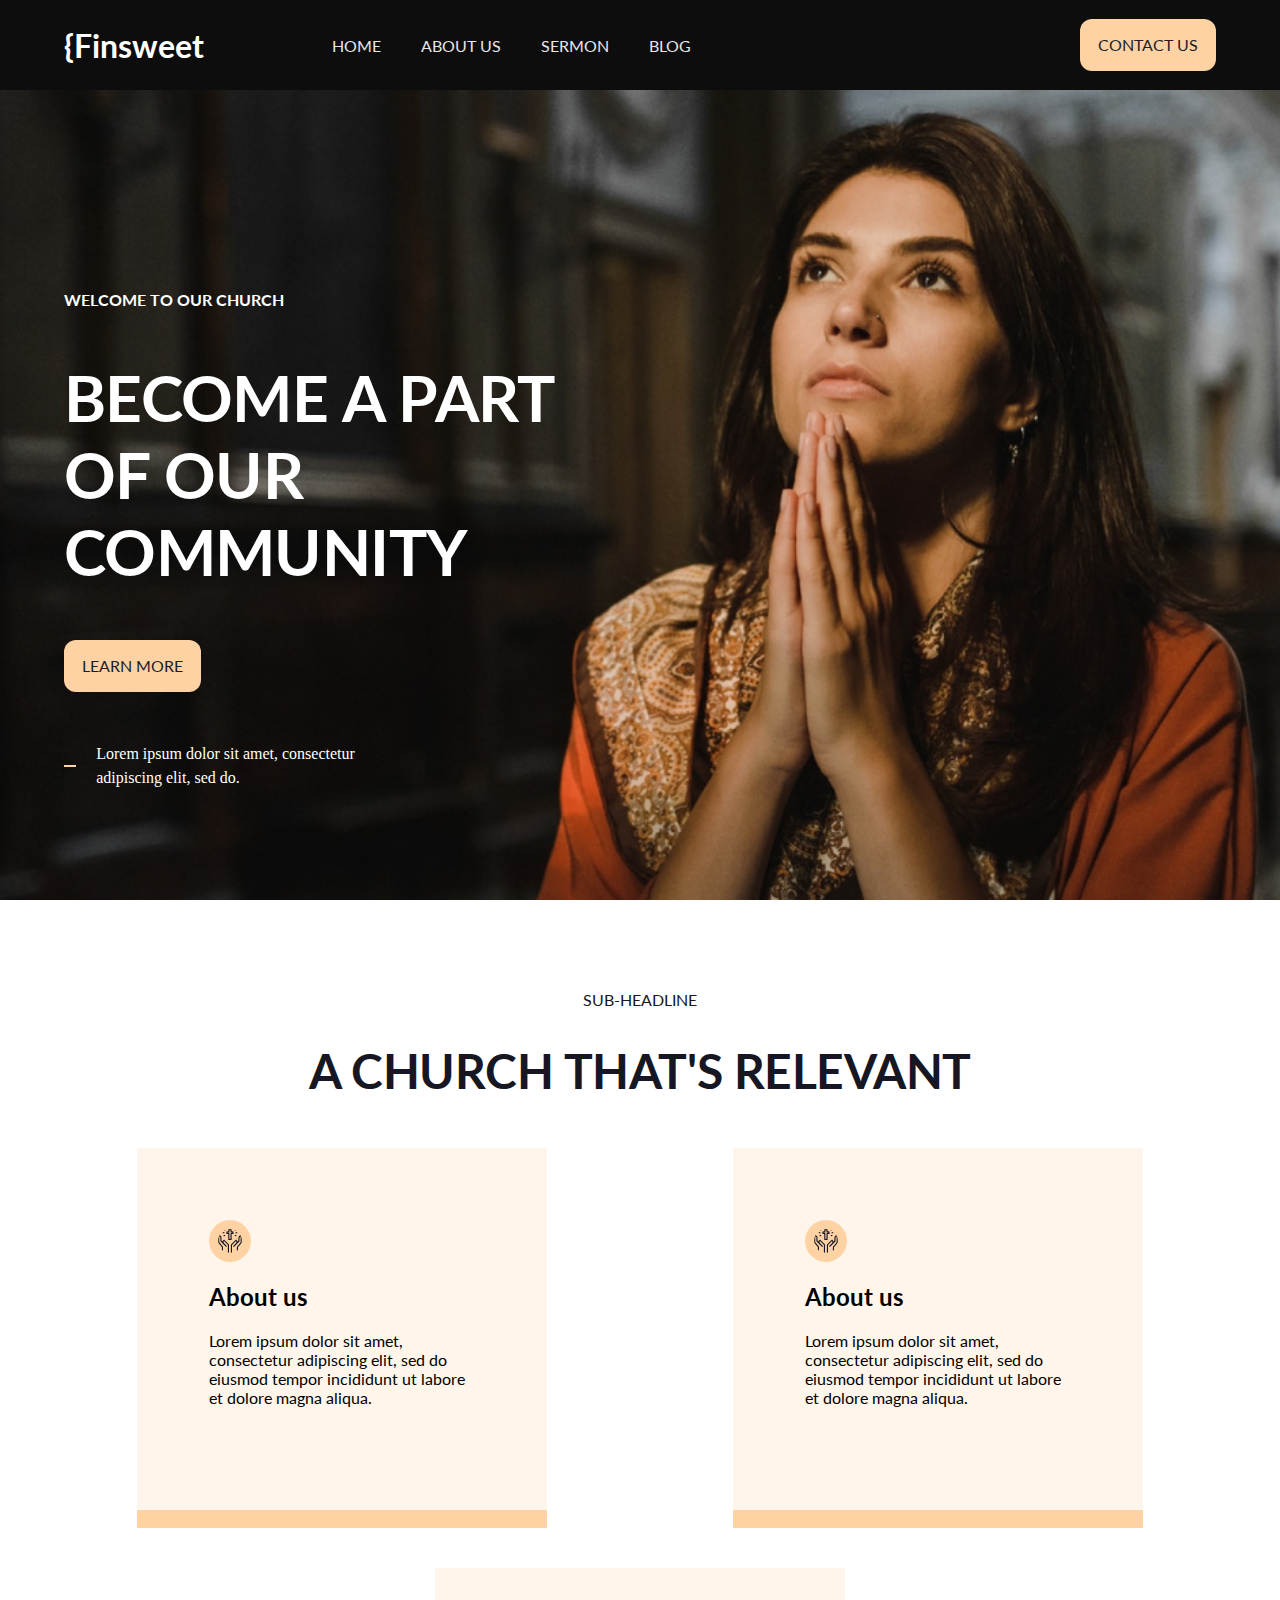
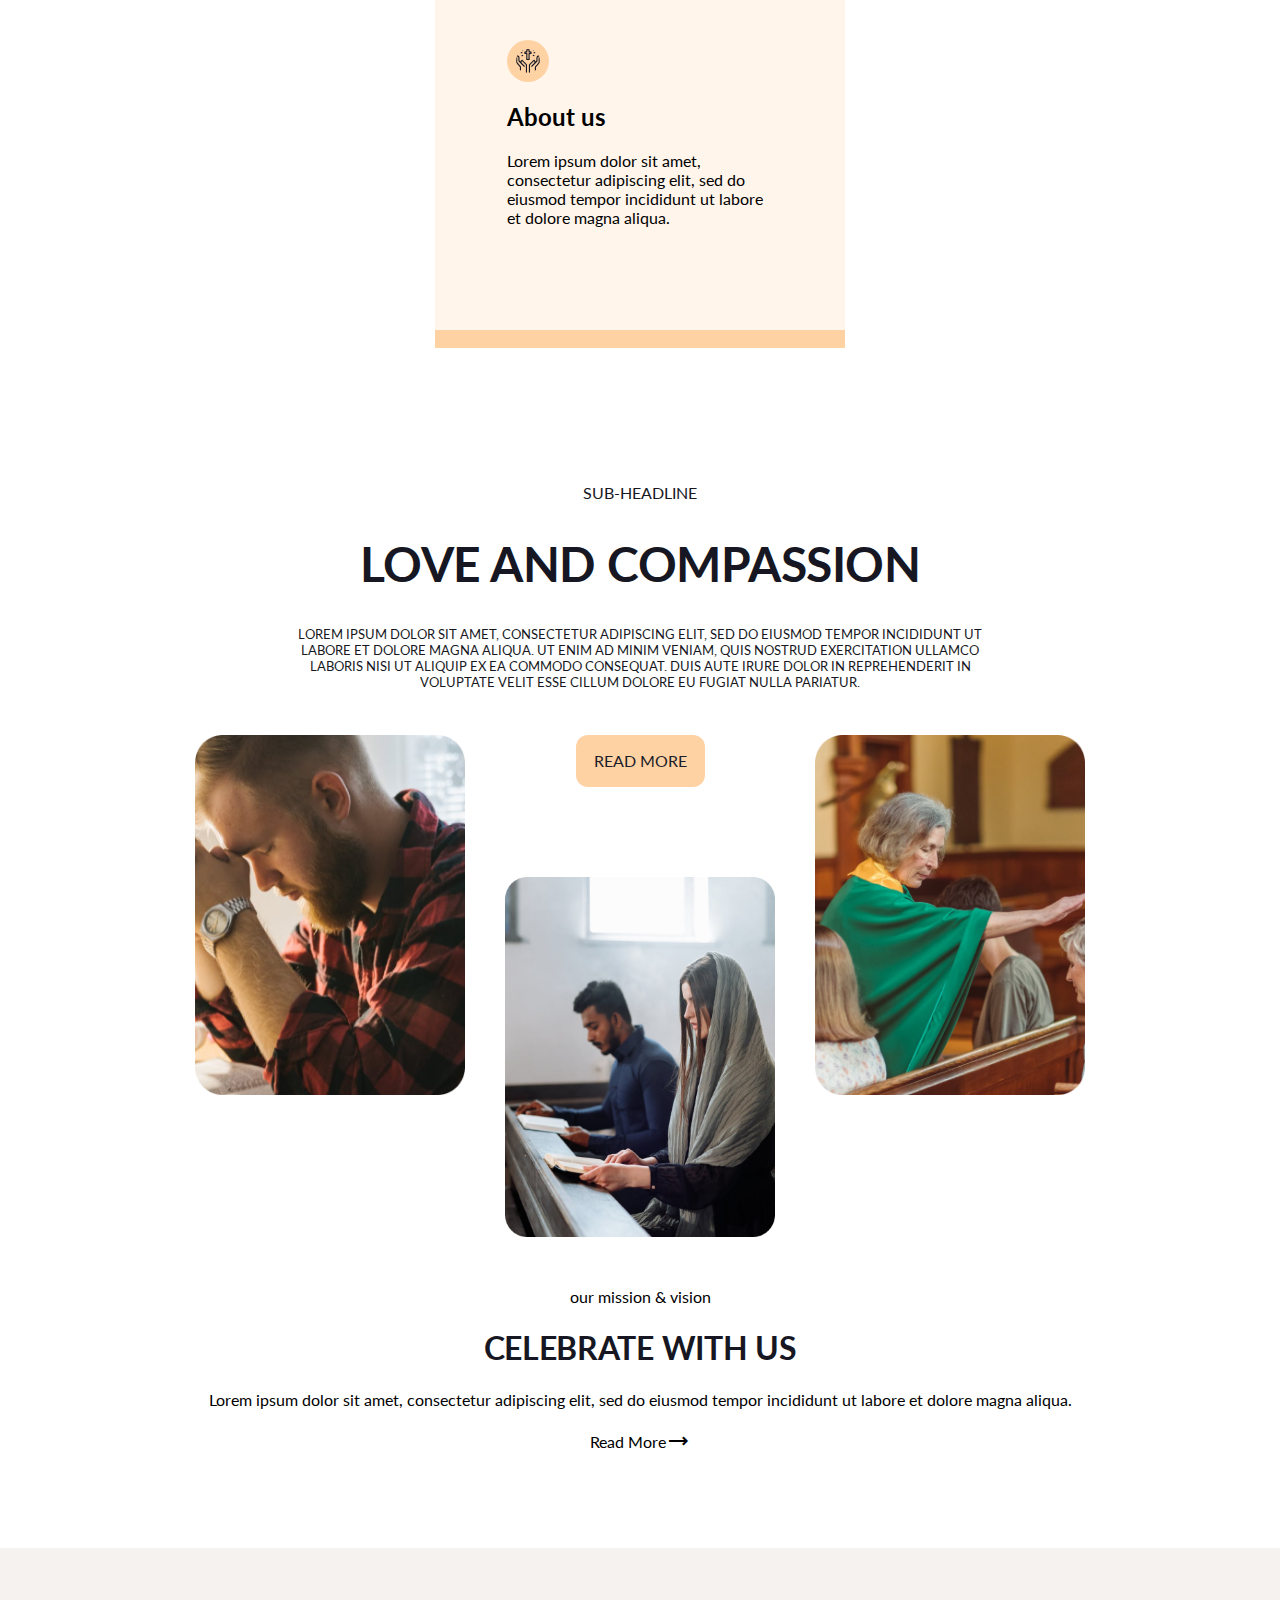
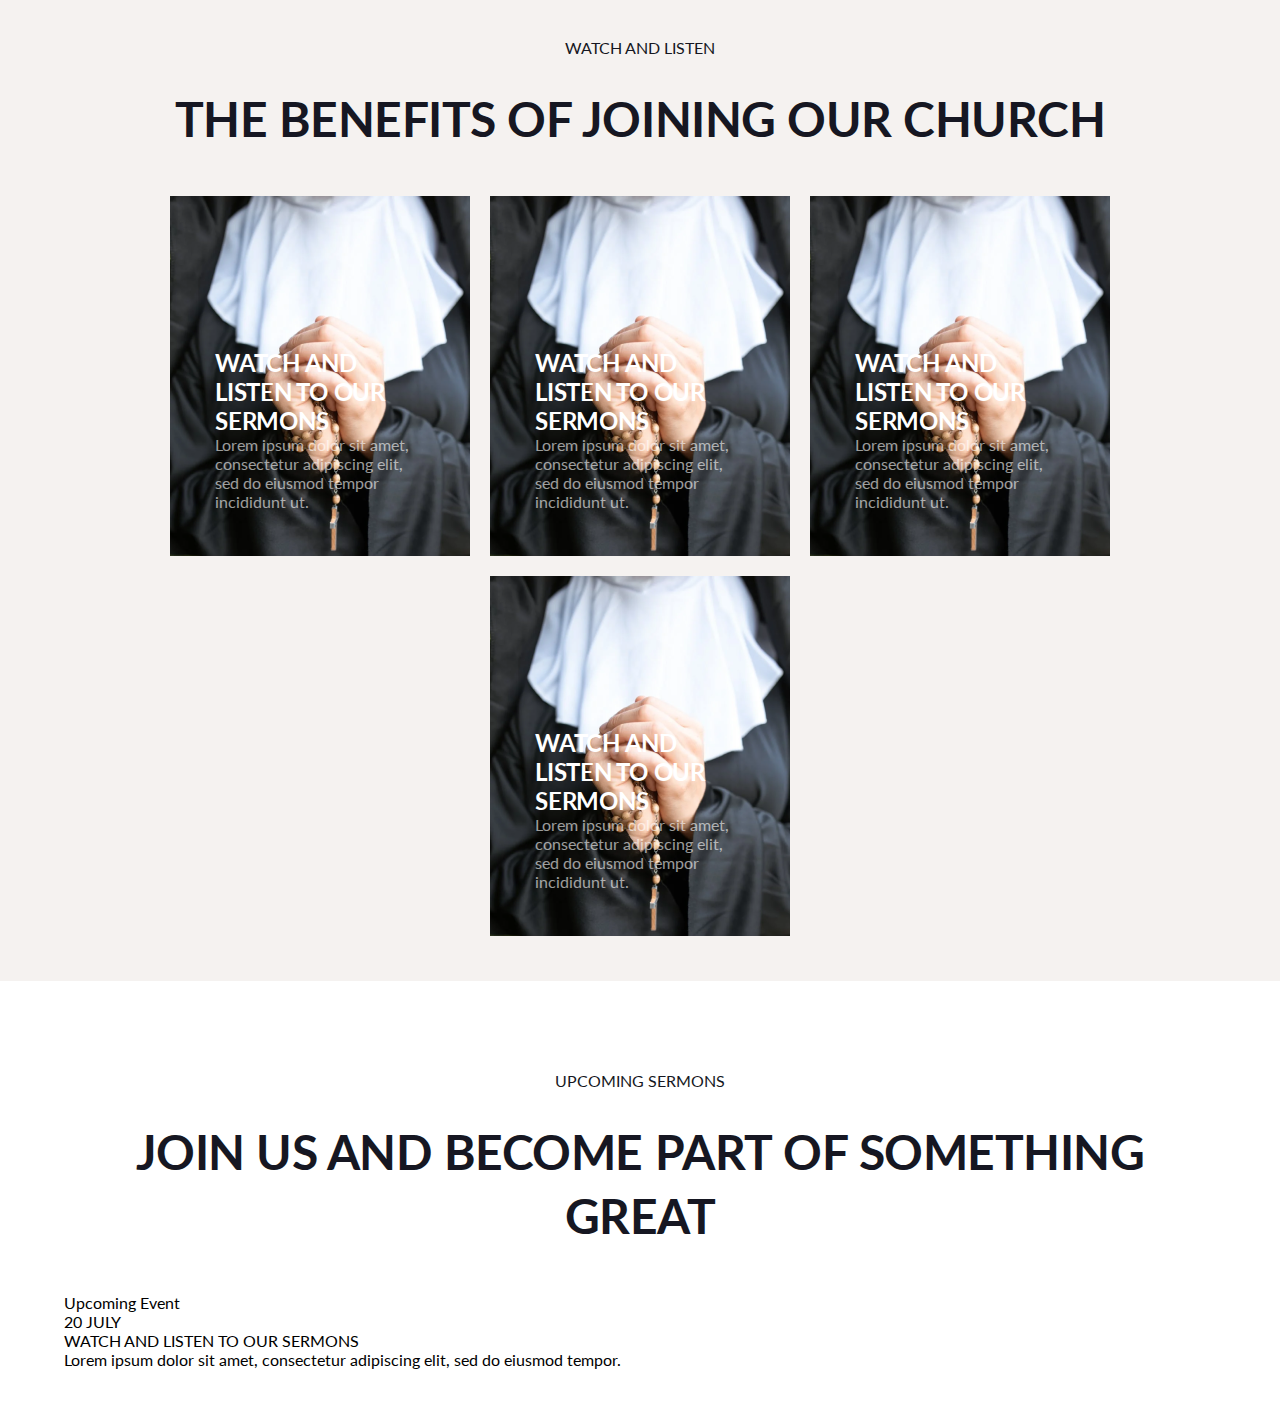
<file: home/index.html>
<!DOCTYPE html>
<html lang="en">
<head>
    <meta charset="UTF-8">
    <meta name="viewport" content="width=device-width, initial-scale=1.0">
    <title>Finsweet</title>
    <link rel="stylesheet" href="style.css">
    <link rel="stylesheet" href="https://fonts.googleapis.com/css2?family=Material+Symbols+Outlined:opsz,wght,FILL,GRAD@24,400,0,0" />
    <link rel="stylesheet" href="media.css">
    <link rel="stylesheet" href="hamburger.css">
</head>
<body>
    <header>
        <nav>
            <div class="container">
                <div class="nav_bar">
                    <div class="logo">
                        <h1>{Finsweet</h1>
                            <ul>
                                <li><a href="#">Home</a></li>
                                <li><a href="#">About us</a></li>
                                <li><a href="#">Sermon</a></li>
                                <li><a href="#">Blog</a></li>
                            </ul>
                    </div>
                        <button>Contact us</button>
                </div>
            </div>
            <span class="material-symbols-outlined" id="toggle">
                menu
                </span>
        </nav>
        <div id="hamburger">
            <div id="menu">
                <ul>
                    <li><a href="#">Home</a></li>
                    <li><a href="#">About us</a></li>
                    <li><a href="#">Sermon</a></li>
                    <li><a href="#">Blog</a></li>
                    <button>Contact us</button>
                </ul>
            </div>
        </div>
        <div class="container">
            <div class="header_title">
                <p>Welcome to our CHURCH</p>
                <h2>Become a part of our community</h2>
                <button>Learn more</button>
                <p><span></span> Lorem ipsum dolor sit amet, consectetur adipiscing elit, sed do.</p> 
            </div>
        </div>
    </header>
<!-- ///////////////////////////////haeder////////////////////////////// -->
<!-- ///////////////////////////////main /////////////////////////// -->

    <main>
        <section id="relevant">
            <div class="container">
                <div class="title">
                    <p>sub-headline</p>
                    <h1>a church that's relevant</h1>
                </div>
                <div class="boxes">
                    <div class="box">
                        <img src="../img/Icon.png" alt="">
                        <h2>About us</h2>
                        <p>Lorem ipsum dolor sit amet, consectetur adipiscing elit, sed do eiusmod tempor incididunt ut labore et dolore magna aliqua.</p>
                    </div>
                    <div class="box">
                        <img src="../img/Icon.png" alt="">
                        <h2>About us</h2>
                        <p>Lorem ipsum dolor sit amet, consectetur adipiscing elit, sed do eiusmod tempor incididunt ut labore et dolore magna aliqua.</p>
                    </div>
                    <div class="box">
                        <img src="../img/Icon.png" alt="">
                        <h2>About us</h2>
                        <p>Lorem ipsum dolor sit amet, consectetur adipiscing elit, sed do eiusmod tempor incididunt ut labore et dolore magna aliqua.</p>
                    </div>
                </div>
            </div>
        </section>
        <section id="love_compassion">
            <div class="container">
                <div class="title">
                        <p>SUB-HEADLINE</p>
                        <h1>
                            love and compassion
                        </h1>
                        <p>Lorem ipsum dolor sit amet, consectetur adipiscing elit, sed do eiusmod tempor incididunt ut labore et dolore magna aliqua. Ut enim ad minim veniam, quis nostrud exercitation ullamco laboris nisi ut aliquip ex ea commodo consequat. Duis aute irure dolor in reprehenderit in voluptate velit esse cillum dolore eu fugiat nulla pariatur.</p>
                </div>
                <div class="divlar">
                        <img src="../img/love_compassion_3.png" alt="">
                    <div><button>Read more</button>
                        <img src="../img/love_compassion_2.png" alt="">
                    </div>
                    <img src="../img/love_compaasion_1.png" alt="">
                </div>
                <div class="readmore">
                    <p>our mission & vision</p>
                    <h2>celebrate WITH US</h2>
                    <p>Lorem ipsum dolor sit amet, consectetur adipiscing elit, sed do eiusmod tempor incididunt ut labore et dolore magna aliqua.</p>
                    <p>Read More <span class="material-symbols-outlined">
                        trending_flat
                        </span></p>
                </div>
            </div>
        </section>
        <section id="church">
            <div class="container">
                <div class="title">
                    <p>Watch and listen</p>
                    <h1>THE benefits of joining our church</h1>
                </div>
                <div class="church_boxes">

                    <div class="charch_box">
                        <h2>WATCH AND LISTEN TO OUR SERMONS</h2>
                        <p>Lorem ipsum dolor sit amet, consectetur adipiscing elit, sed do eiusmod tempor incididunt ut.</p>
                    </div>

                    <div class="charch_box">
                        <h2>WATCH AND LISTEN TO OUR SERMONS</h2>
                        <p>Lorem ipsum dolor sit amet, consectetur adipiscing elit, sed do eiusmod tempor incididunt ut.</p>
                    </div>

                    <div class="charch_box">
                        <h2>WATCH AND LISTEN TO OUR SERMONS</h2>
                        <p>Lorem ipsum dolor sit amet, consectetur adipiscing elit, sed do eiusmod tempor incididunt ut.</p>
                    </div>

                    <div class="charch_box">
                        <h2>WATCH AND LISTEN TO OUR SERMONS</h2>
                        <p>Lorem ipsum dolor sit amet, consectetur adipiscing elit, sed do eiusmod tempor incididunt ut.</p>
                    </div>

                </div>
            </div>
        </section>
        <section id="part">
            <div class="container">
                <div class="title">
                    <p>Upcoming SERMONS</p>
                    <h1>join us and become part of something great</h1>
                </div>
                <div class="part_box">
                    <div class="part_box_date">
                        <p>Upcoming Event</p>
                        <p>20 JULY</p>
                    </div>
                    <div class="part_box_title">
                        WATCH AND LISTEN TO OUR SERMONS
                    </div>
                    <p>
                        Lorem ipsum dolor sit amet, consectetur adipiscing elit, sed do eiusmod tempor.
                    </p>
                </div>
            </div>
        </section>
    </main>



    <script src="./main.js"></script>
</body>
</html>
</file>
<file: home/style.css>
@import url('https://fonts.googleapis.com/css2?family=Lato&display=swap');

:root{
    --font-lato: 'Lato', sans-serif;
}

*{
    margin: 0;
    padding: 0;
    box-sizing: border-box;
    list-style: none;
    text-decoration: none;
    font-family: var(--font-lato);
}
* button{
    display: inline-flex;
    padding: 2vh;
    align-items: center;
    border-radius: 12px;
    background: var(--primary, #FFD2A4);
    backdrop-filter: blur(40px);
    color: var(--Black, #1C1D28);
    text-align: center;
    font-size: 1em;
    font-style: normal;
    font-weight: 400;
    line-height: 16px; /* 100% */
    text-transform: uppercase;
    border: none;
}
header{
    height: 100vh;
    width: 100%;
    background-image: url(../img/bg-img.png);
    background-size: cover;
    background-position: center center;
}
.container {
    width: 90%;
    margin: 0 auto;
    padding: 5vh 0vh;
}
header nav {
    width: 100%;
    background: #0D0D0D;
    height: 10vh;
    align-items: center;
    display: flex;
}
.nav_bar {
    display: flex;
    align-items: center;
    justify-content: space-between;
}
.nav_bar h1{
    font-family: 'Lato', sans-serif;
    font-size: 2em;
    color: #fff;
}
.nav_bar ul {
    display: flex;
    align-items: center;
    gap: 40px;
}
.nav_bar ul li a{
        color: var(--White, #FFF);

    /* Label 02 */
    font-size: 16px;
    font-style: normal;
    font-weight: 400;
    line-height: normal;
    text-transform: uppercase;
    opacity: 0.9;
}
.logo {
    display: flex;
    gap: 10vw;
    align-items: center;
}
#toggle {
    font-size: 4em;
    position: absolute;
    z-index: 100;
    top: 10px;
    right: 10px;
    color: cornflowerblue;
    display: none;
}

.header_title p:nth-child(1){
    color: var(--White, #FFF);
    font-size: 16px;
    font-style: normal;
    font-weight: 700;
    line-height: normal;
    text-transform: uppercase;
}
.header_title h2{
    color: var(--White, #FFF);

/* Heading H1 */
font-size: 4em;
font-style: normal;
font-weight: 700;
letter-spacing: -0.64px;
text-transform: uppercase;
width: 50%;
}
.header_title button{
    z-index: 0; 
}
.header_title{
    display: flex;
    flex-direction: column;
    height: 90vh;
    align-items: start;
    justify-content: center;
    gap: 50px;
}
.header_title p:last-child{
    color: #FFF;
    display: flex;
    /* Paragraph */
    font-family: Roboto Condensed;
    font-size: 16px;
    font-style: normal;
    font-weight: 400;
    line-height: 24px; /* 150% */
    width: 308px;
    justify-content: space-between;
    align-items: center;
    gap: 20px;
}
.header_title p span{
    width: 18px;
    height: 2px;
    background: #FFD2A4;
}

/* ///////////////////header ////////////////////////////// */


/* /////////////a church that's relevant ---------start///////////////////////// */



.title{
    display: flex;
    flex-direction: column;
    align-items: center;
    gap: 30px;
    margin: 5vh 0vh;
}
.title h1{
    color: var(--Black, #161722);
    text-align: center;

    /* Heading h2 */
    font-size: 48px;
    font-style: normal;
    font-weight: 700;
    line-height: 64px; /* 133.333% */
    letter-spacing: -0.48px;
    text-transform: uppercase;  
}
.title p{
    color: var(--Black, #161722);
    text-align: center;

    /* Label 02 */
    font-size: 16px;
    font-style: normal;
    font-weight: 400;
    line-height: normal;
    text-transform: uppercase;
}
.title p:last-child{
    font-size: 13px;
    width: 60%;
    margin: 0 auto;
}
.boxes{
    display: flex;
    justify-content: space-around;
    gap: 40px;
    flex-wrap: wrap;

}
.boxes .box{
    width: 410px;
    height: 380px;
    flex-shrink: 0;
    background: var(--Light-orange, #FFF5EB);
    border-bottom: 2vh solid var(--primary, #FFD2A4);
    padding: 8vh;
    display: flex;
    flex-direction: column;
    align-items: start;
    gap: 20px;
}

.boxes .box img{
    width: 24px;
    height: 24px;
    box-sizing: content-box;
    padding: 1vh;
    border-radius: 100%;
    background-color:  var(--primary, #FFD2A4);
}


/* /////////////a church that's relevant -------end///////////////////////// */







.divlar{
    display: flex;
    align-items: start;
    justify-content: center;
    gap: 40px;
}
.divlar div{
    display: flex;
    flex-direction: column;
    align-items: center;
    gap: 10vh;
}
.divlar img{
    width: 30vh;
    height: 40vh;
    flex-shrink: 0;
}
.divlar div img{
    width: 30vh;
    height: 40vh;
}
.readmore{
    display: flex;
    flex-direction: column;
    align-items: center;
    margin: 50px 00px;
    gap: 20px;
    text-align: center;
}
.readmore h2{
    color: var(--Black, #161722);
    text-align: center;

    font-size: 32px;
    font-style: normal;
    font-weight: 700;
    line-height: 44px; /* 137.5% */
    letter-spacing: -0.32px;
    text-transform: uppercase;
}
.readmore p:last-child{
    display: flex;
    align-items: center;
}
#church{
    background: var(--Grey, #F5F2F0);
}
.church_boxes {
    display: flex;
    align-items: center;
    justify-content: space-between;
    flex-wrap: wrap;
    gap: 20px;
    justify-content: center;
}
.charch_box{
    width: 300px;
    background-image: url(../img/church_1.png);
    height: 40vh;
    background-position: top center;
    display: flex;
    flex-direction: column;
    justify-content: end;
    padding: 5vh;
    color: white;
}
.charch_box p{
    opacity: 00.6;
}
.charch_box h2{
    color: var(--White, #FFF);

font-size: 24px;
font-style: normal;
font-weight: 700;
line-height: normal;
letter-spacing: -0.24px;
text-transform: uppercase;
}
</file>
<file: home/media.css>
@media screen and (max-width: 1000px){
    .header_title h2{
        width: 80%;
        letter-spacing: 5px;
    }
    .header_title{
        display: flex;
        flex-direction: column; 
        align-items: start;
        justify-content: center;
        gap: 10vh;   
        height: 90vh;
    }
    .nav_bar ul {
        gap: 20px;
    }
    .title p:last-child{
        width: 100%;
        font-size: 10px;
    }
    .divlar {
        gap: 0;
    }
    .divlar img{
        width: 30%;
        height:35vh;
    }
    .divlar div {
        width: 35%;
    }
}



@media screen and (max-width: 700px){
    .container{
        width: 100%;
    }  
    #toggle {
        display: block;
    }
    .logo ul, .nav_bar button{
        display: none;
    }
    .nav_bar {
        justify-content: space-around;
    }
    /* ////////////////// hamburger /////////////////////// */

    .header_title{
        text-align: center;
        align-items: center;
        height: 70vh;
        display: flex;
        flex-direction: column;
        justify-content: center;
        gap: 40px;
    }

    .header_title h2{
        width: 100%;
        font-size: 2em;
    }
    .box p{
        width: 100%;
    }
    .boxes .box{
        width: 60%;
        padding: 2vh;
    }
    .title h1{
        font-size: 1.5em;
    }
    .divlar{
        flex-direction: column;
        justify-content: center;
        align-items: center;
        gap: 40px;
    }
    .divlar img{
        width: 300px;
        height: auto;
    }
    .divlar div{
        height: auto;
    }
    .divlar div img{
        width: 300px;
        height: auto;
    }
    .divlar div button{
        position: absolute;
        margin-top: 100vh;
    }
    #toggle{
        position: fixed;
    }
    #hamburger{
        position: fixed;
    }
}



@media screen and (max-width: 500px){
    .boxes .box{
        width: 80%;
        padding: 5vh;
    }
}
</file>
<file: home/hamburger.css>
#hamburger {
    width: 100%;
    background-color: #000000b8;
    height: 100vh;
    position: fixed;
    top: 0;
    left: 0;
    transform: scale(0, 1);
    transition: all linear .3s;
    transform-origin: top right;
    z-index: 5;
}
#menu ul{
    display: flex;
    align-items: center;
    flex-direction: column;
    justify-content: center;
    height: 100vh;
    gap: 3em;
}
#menu ul li a{
    color: var(--White, #FFF);

    /* Label 02 */
    font-size: 2em;
    font-style: normal;
    font-weight: 400;
    line-height: normal;
    text-transform: uppercase;
    opacity: 0.9;
}
#hamburger.active {
    transform: scale(1);
}
#menu button{
    display: inline-flex;
    padding: 2vh;
    align-items: center;
    border-radius: 12px;
    background: var(--primary, #FFD2A4);
    backdrop-filter: blur(40px);
    color: var(--Black, #1C1D28);
    text-align: center;
    font-size: 1em;
    font-style: normal;
    font-weight: 400;
    line-height: 16px; /* 100% */
    text-transform: uppercase;
    border: none;
}
</file>
